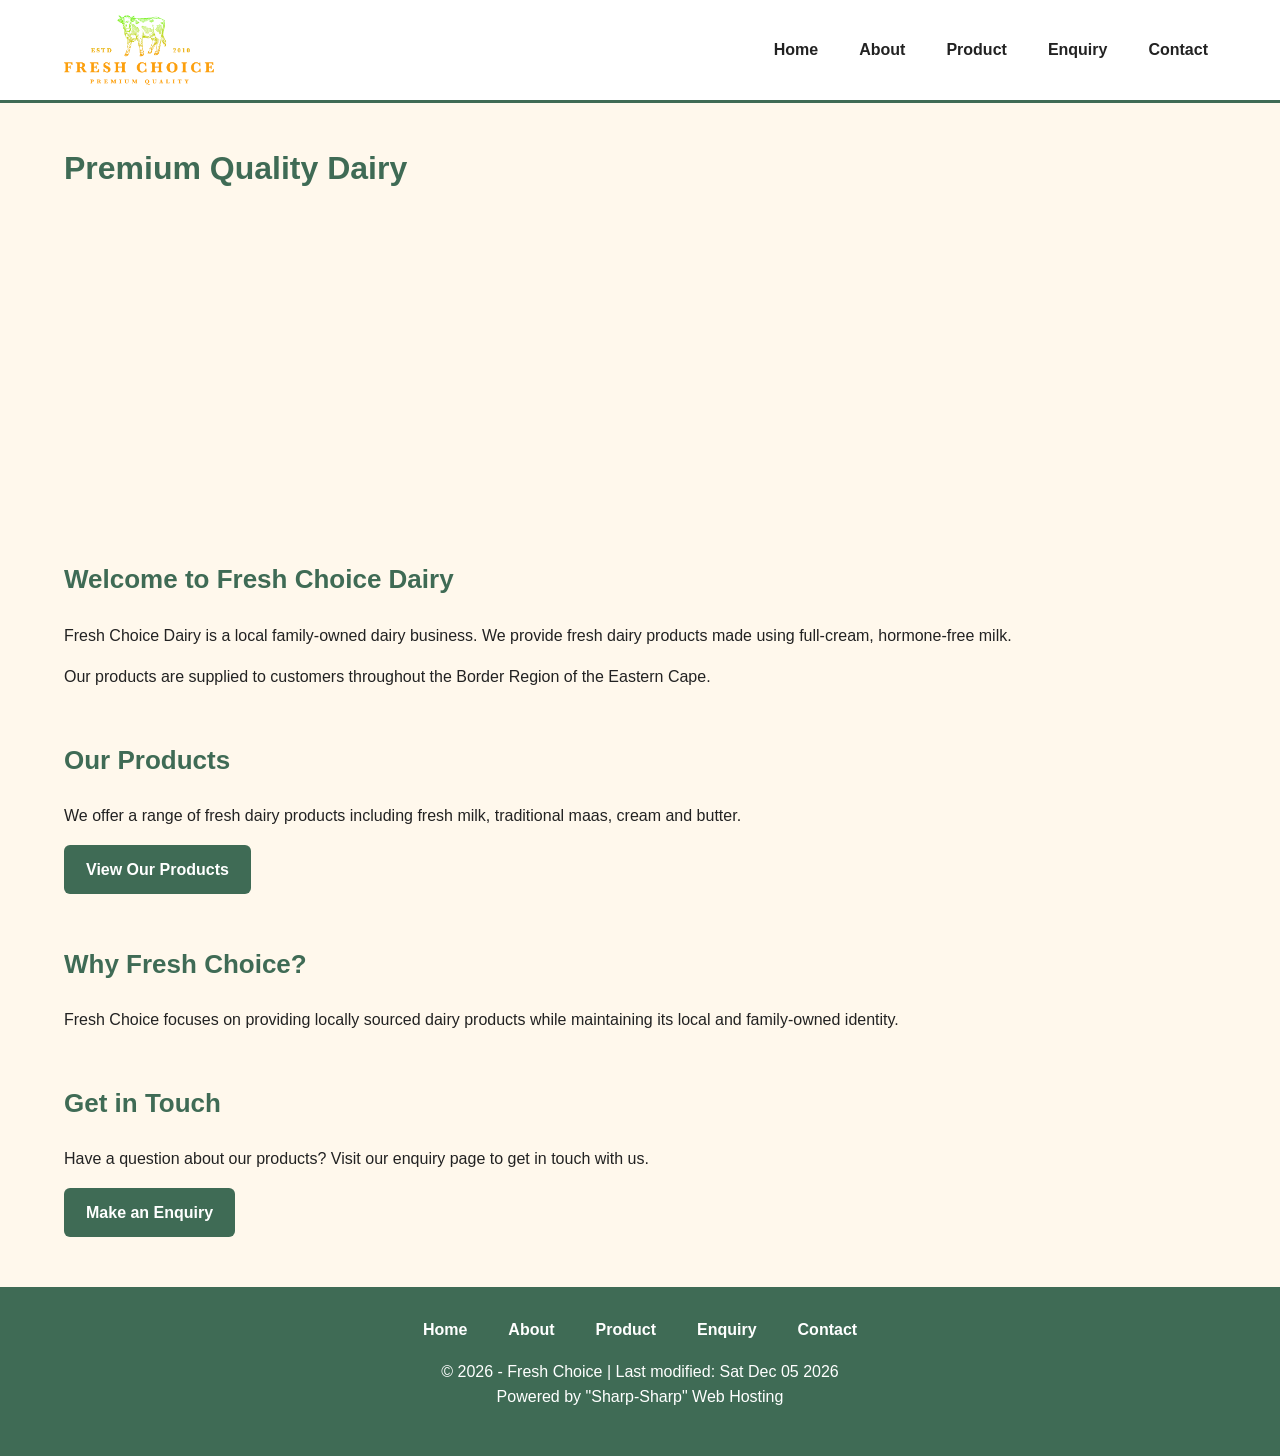
<file: index.html>
<!DOCTYPE html>
<html lang="en">
<head>
    <meta charset="UTF-8">
    <meta name="viewport" content="width=device-width, initial-scale=1.0">
    <meta name="description" content="Fresh Choice Dairy offers locally sourced milk, maas, cream and butter in the Eastern Cape.">
    <title>Home| Fresh Choice</title>
    <link rel="stylesheet" href="styles.css">
</head>
<body>
    <!--Header Section with navigation -->
    <header>
        <img src="_images/Fresh_Choice_Logo.png" alt="Fresh Choice Dairy logo">
        <nav>
            <ul>
                <li><a href="index.html">Home</a></li>
                <li><a href="about.html">About</a></li>
                <li><a href="product.html">Product</a></li>
                <li><a href="enquiry.html">Enquiry</a></li>
                <li><a href="contact.html">Contact</a></li>
            </ul>
        </nav>
    </header>
    <!-- Main content of the Home page-->
    <main>
        <h1>Premium Quality Dairy</h1>
        <iframe width="560" height="315" src="https://www.youtube.com/embed/GTSQFoEiBv8?si=_ux7Nec_iZueNSE7" title="YouTube video player" frameborder="0" allow="accelerometer; autoplay; clipboard-write; encrypted-media; gyroscope; picture-in-picture; web-share" referrerpolicy="strict-origin-when-cross-origin" allowfullscreen></iframe>

        <section>
            <h2>Welcome to Fresh Choice Dairy</h2>
            <p>
                Fresh Choice Dairy is a local family-owned dairy business.
                We provide fresh dairy products made using full-cream, hormone-free milk.
            </p>
            <p>
                Our products are supplied to customers throughout the Border Region of the Eastern Cape.
            </p>
        </section>

        <section>
            <h2>Our Products</h2>
            <p>
                We offer a range of fresh dairy products including fresh milk, traditional maas, cream and butter.
            </p>
            <a href="product.html" id="product-btn">View Our Products</a>
        </section>

        <section>
            <h2>Why Fresh Choice?</h2>
            <p>
                Fresh Choice focuses on providing locally sourced dairy products while maintaining its local and family-owned identity.
            </p>
        </section>

        <section>
            <h2>Get in Touch</h2>
            <p>
                Have a question about our products? Visit our enquiry page to get in touch with us.
            </p>
            <a href="enquiry.html" id="enquiry-btn">Make an Enquiry</a>
        </section>
    </main>
    <footer>      
        <nav>
            <ul>
                <li><a href="index.html">Home</a></li>
                <li><a href="about.html">About</a></li>
                <li><a href="product.html">Product</a></li>
                <li><a href="enquiry.html">Enquiry</a></li>
                <li><a href="contact.html">Contact</a></li>
            </ul>
        </nav>
        <p>
				<script>
					var theDate=new Date()
					document.write("&copy; " + theDate.getFullYear())
					document.write(" - Fresh Choice | Last modified: ")
					var theModifiedDate=new Date(document.lastModified)
					document.write(theModifiedDate.toDateString())
				</script>
				<br>Powered by "Sharp-Sharp" Web Hosting
		</p>
    </footer>
    
</body>
</html>
</file>
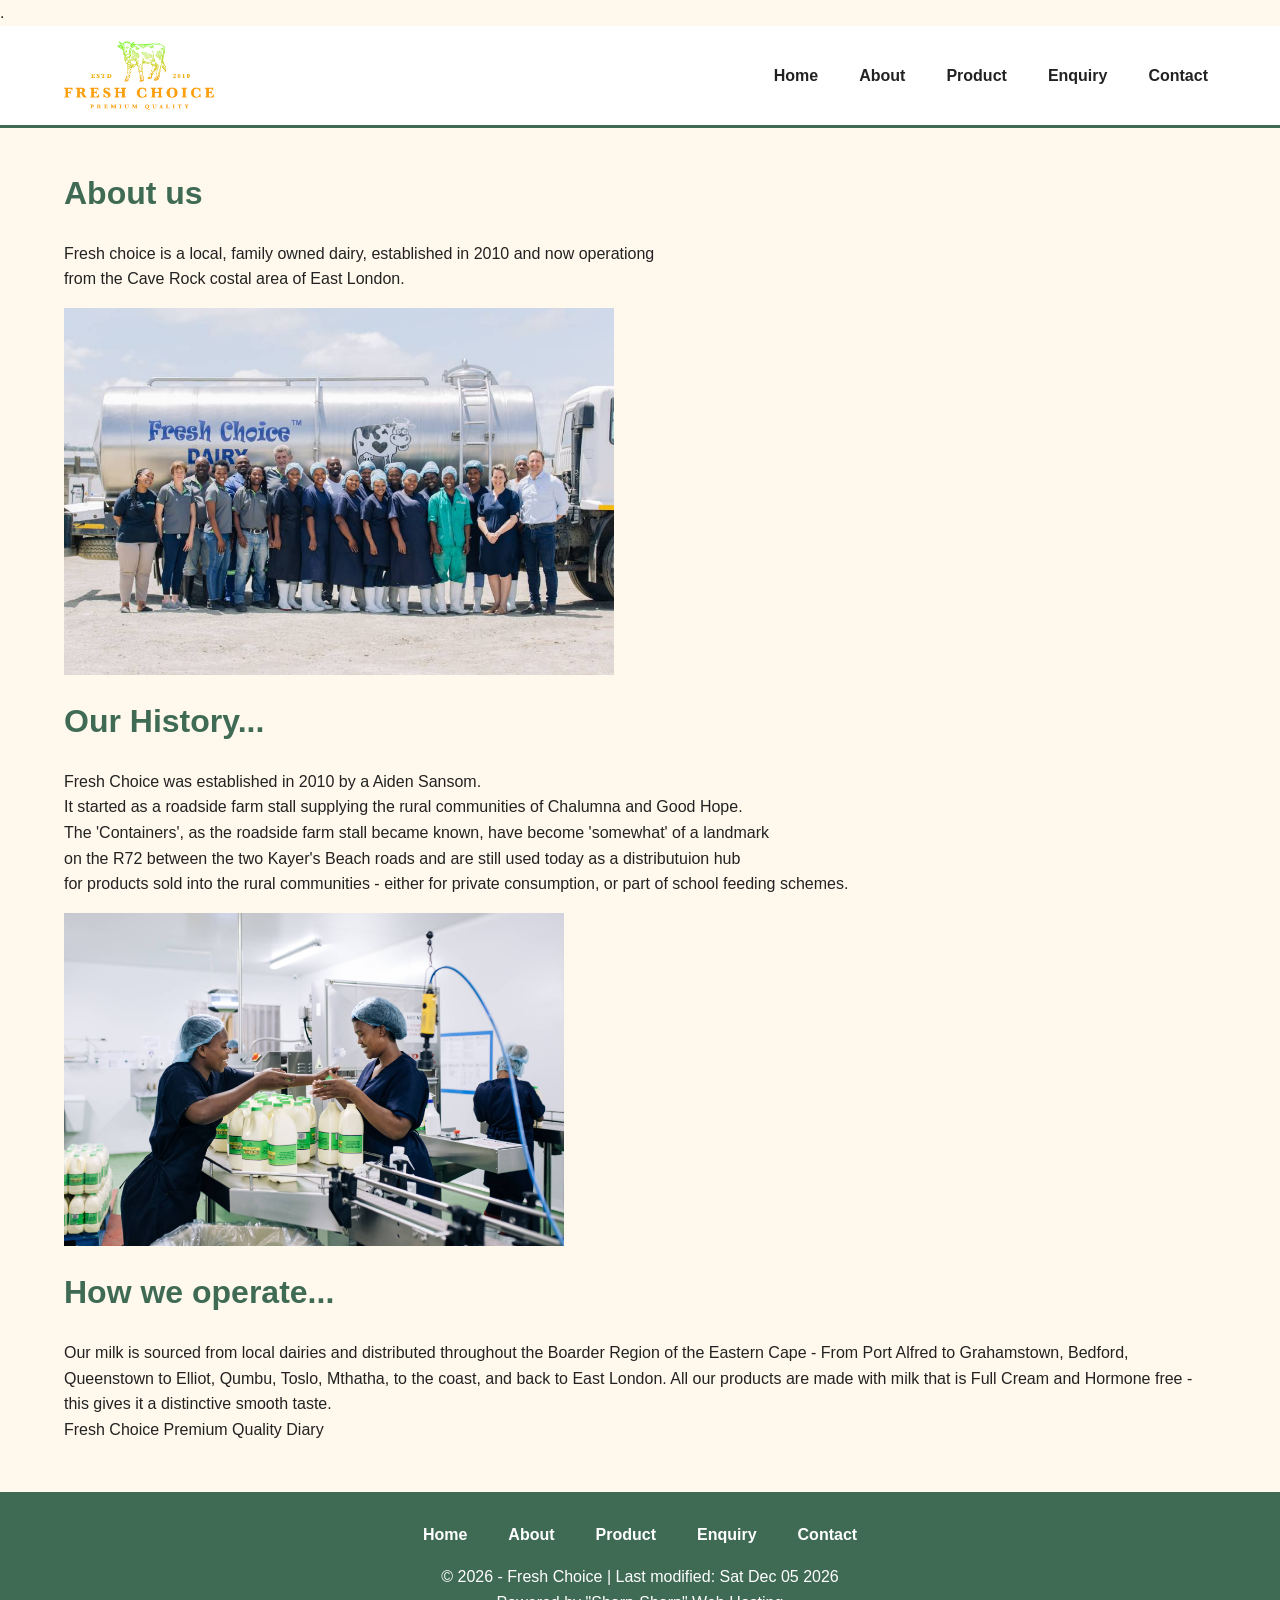
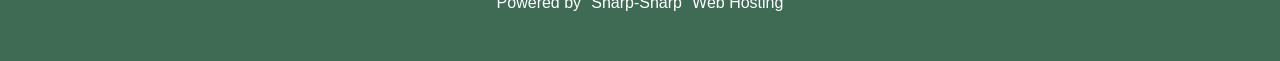
<file: about.html>
<!DOCTYPE html>
<html lang="en">
<head>
    <meta charset="UTF-8">
    <meta name="viewport" content="width=device-width, initial-scale=1.0">
    <meta name="description" content="Learn about Fresh Choice Dairy, a family-owned dairy business in the Eastern Cape.">
    <title>about| Fresh Choice</title>
    <link rel="stylesheet" href="styles.css">
</head>
<body>
    .<!--Header section with navigation-->
    <header>
        <img src="_images/Fresh_Choice_Logo.png" alt="Fresh Choice Dairy logo">
                <nav>
            <ul>
                <li><a href="index.html">Home</a></li>
                <li><a href="about.html">About</a></li>
                <li><a href="product.html">Product</a></li>
                <li><a href="enquiry.html">Enquiry</a></li>
                <li><a href="contact.html">Contact</a></li>
            </ul>
        </nav>
    </header>
    <!--Main content of the about page-->
    <main>
        <h1>About us</h1>
        <p>Fresh choice is a local, family owned dairy, established in 2010 and now operationg
        <br>from the Cave Rock costal area of East London.
        </p>
        <img src="_images/FreshChoiceTeam_113.jpg" alt="" width="550">
        <h1>Our History...</h1>
        <p>Fresh Choice was established in 2010 by a Aiden Sansom.
            <br>It started as a roadside farm stall supplying the rural communities of Chalumna and Good Hope. 
            <br>The 'Containers', as the roadside farm stall became known, have become 'somewhat' of a landmark
            <br>on the R72 between the two Kayer's Beach roads and are still used today as a distributuion hub
            <br>for products sold into the rural communities - either for private consumption, or part of school feeding schemes.
        </p>
        <img src="_images/FreshChoice9.jpg" alt="" width="500">
        <h1>How we operate...</h1>
        <p>Our milk is sourced from local dairies and distributed throughout the Boarder Region of the Eastern Cape - From Port Alfred to Grahamstown, Bedford, Queenstown to Elliot, Qumbu, Toslo, Mthatha, to the coast, and back to East London. All our products are made with milk that is Full Cream and Hormone free - this gives it a distinctive smooth taste.
            <br>Fresh Choice Premium Quality Diary
        </p>
    </main>
    <footer>
        <nav>
            <ul>
                <li><a href="index.html">Home</a></li>
                <li><a href="about.html">About</a></li>
                <li><a href="product.html">Product</a></li>
                <li><a href="enquiry.html">Enquiry</a></li>
                <li><a href="contact.html">Contact</a></li>
            </ul>
        </nav>
        <p>
				<script>
					var theDate=new Date()
					document.write("&copy; " + theDate.getFullYear())
					document.write(" - Fresh Choice | Last modified: ")
					var theModifiedDate=new Date(document.lastModified)
					document.write(theModifiedDate.toDateString())
				</script>
				<br>Powered by "Sharp-Sharp" Web Hosting
		</p>
    </footer>
    
</body>
</html>
</file>
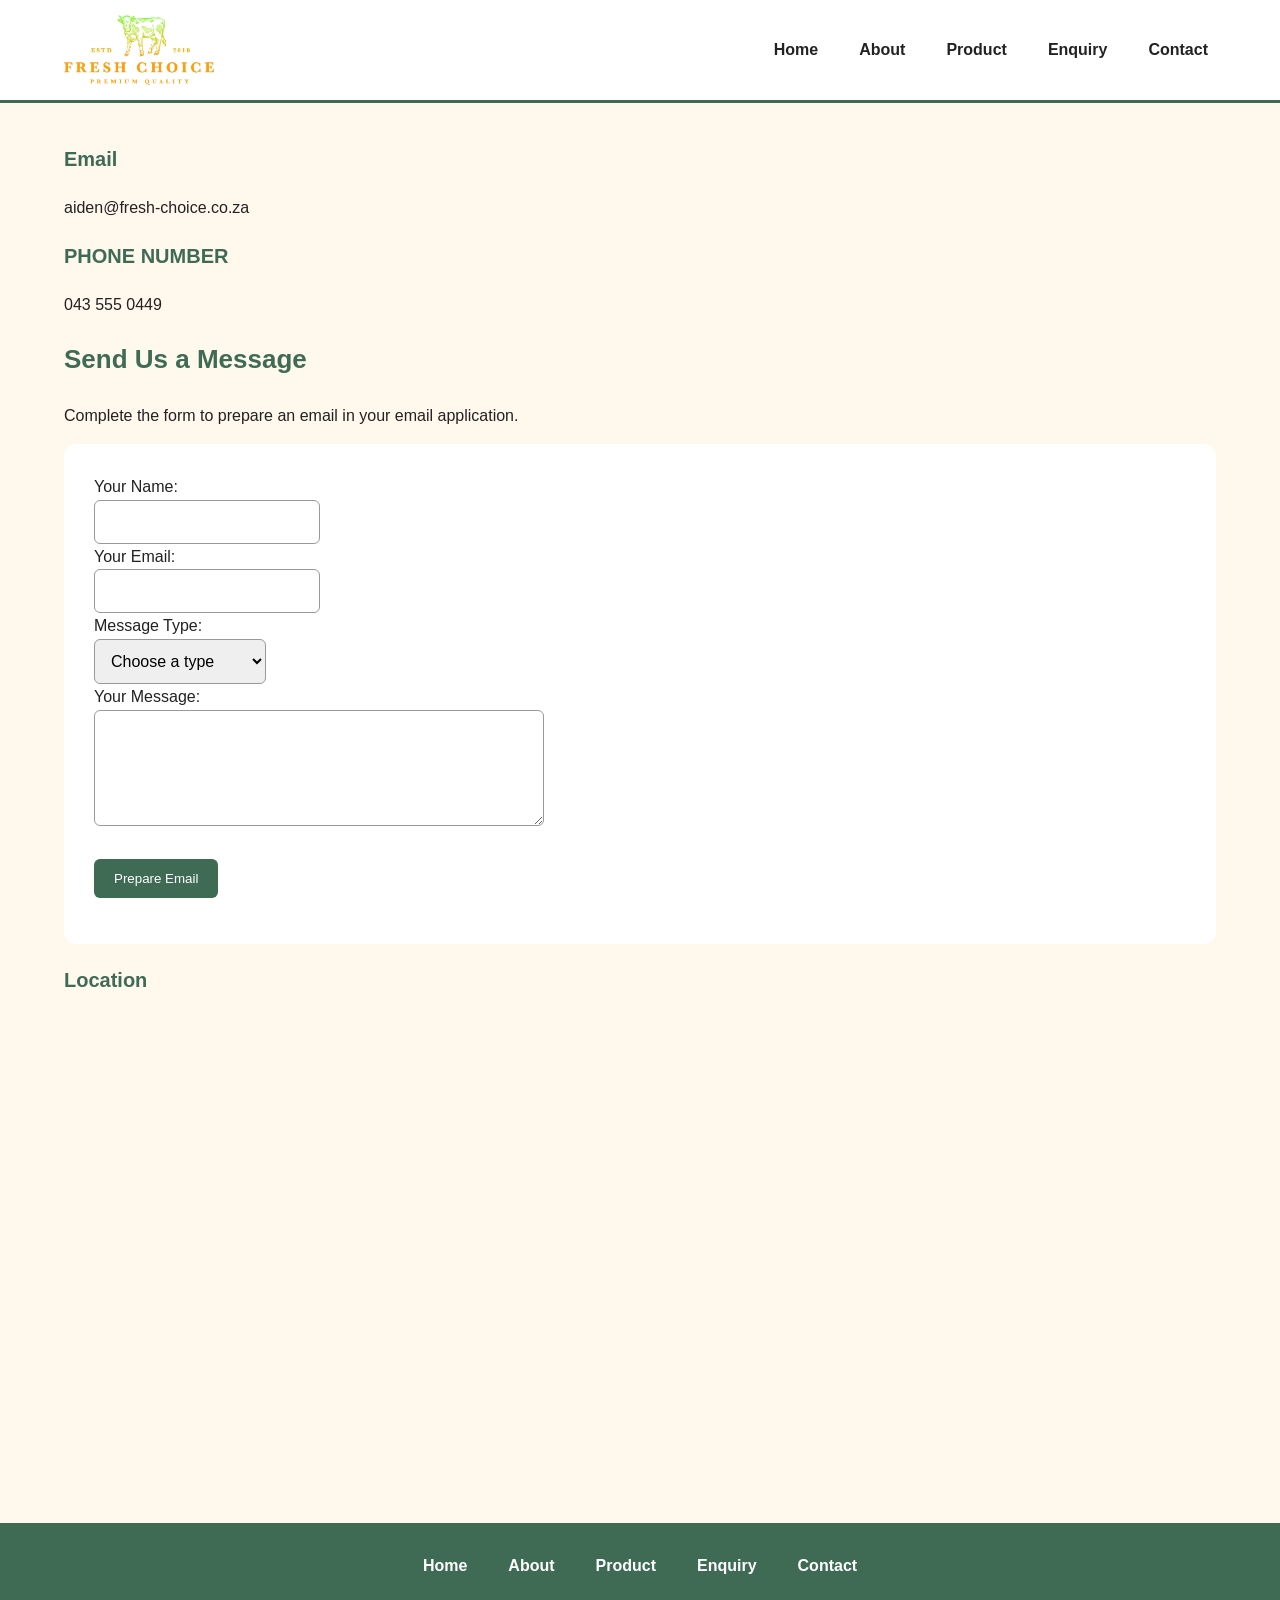
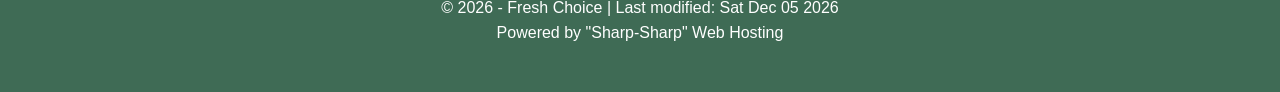
<file: contact.html>
<!DOCTYPE html>
<html lang="en">
<head>
    <meta charset="UTF-8">
    <meta name="viewport" content="width=device-width, initial-scale=1.0">
    <meta name="description" content="Contact Fresh Choice Dairy and find its location.">
    <title>contact| Fresh Choice</title>
    <link rel="stylesheet" href="styles.css">
</head>
<body>
    <!--Header section with navigation -->
    <header>
    <img src="_images/Fresh_Choice_Logo.png" alt="Fresh Choice Dairy logo">
    <nav>
            <ul>
                <li><a href="index.html">Home</a></li>
                <li><a href="about.html">About</a></li>
                <li><a href="product.html">Product</a></li>
                <li><a href="enquiry.html">Enquiry</a></li>
                <li><a href="contact.html">Contact</a></li>
            </ul>
        </nav>
</header>
    <!--Main contect for the Contact page-->
    <main>
        <h3>Email</h3>
        <p>aiden@fresh-choice.co.za</p>
        <h3>PHONE NUMBER</h3>
        <p>043 555 0449</p>
        <h2>Send Us a Message</h2>
        <p>Complete the form to prepare an email in your email application.</p>
        <form id="contact-form">
            <label for="contact-name">Your Name:</label><br>
            <input id="contact-name" type="text" required minlength="2"><br>
            <label for="contact-email">Your Email:</label><br>
            <input id="contact-email" type="email" required><br>
            <label for="contact-type">Message Type:</label><br>
            <select id="contact-type" required><option value="">Choose a type</option><option>General Question</option><option>Feedback</option><option>Other</option></select><br>
            <label for="contact-message">Your Message:</label><br>
            <textarea id="contact-message" rows="5" required minlength="10"></textarea><br><br>
            <button type="submit">Prepare Email</button>
            <p id="contact-answer" aria-live="polite"></p>
        </form>
        <h3>Location</h3>
        <iframe src="https://www.google.com/maps/embed?pb=!1m18!1m12!1m3!1d6687.474437426058!2d27.821875728051214!3d-33.06338445145028!2m3!1f0!2f0!3f0!3m2!1i1024!2i768!4f13.1!3m3!1m2!1s0x1e66e5ba5966a6db%3A0xc50abcc8635e1c79!2sCove%20Rock%20Country%20Estate!5e0!3m2!1sen!2sza!4v1788255633872!5m2!1sen!2sza" width="600" height="450" style="border:0;" allowfullscreen="" loading="lazy" referrerpolicy="strict-origin-when-cross-origin"></iframe>
    </main>
    <footer>
        <nav>
            <ul>
                <li><a href="index.html">Home</a></li>
                <li><a href="about.html">About</a></li>
                <li><a href="product.html">Product</a></li>
                <li><a href="enquiry.html">Enquiry</a></li>
                <li><a href="contact.html">Contact</a></li>
            </ul>
        </nav>
            <p>
				<script>
					var theDate=new Date()
					document.write("&copy; " + theDate.getFullYear())
					document.write(" - Fresh Choice | Last modified: ")
					var theModifiedDate=new Date(document.lastModified)
					document.write(theModifiedDate.toDateString())
				</script>
				<br>Powered by "Sharp-Sharp" Web Hosting
		</p>
    </footer>
    
    <script src="javascript/script.js"></script>
</body>
</html>
</file>
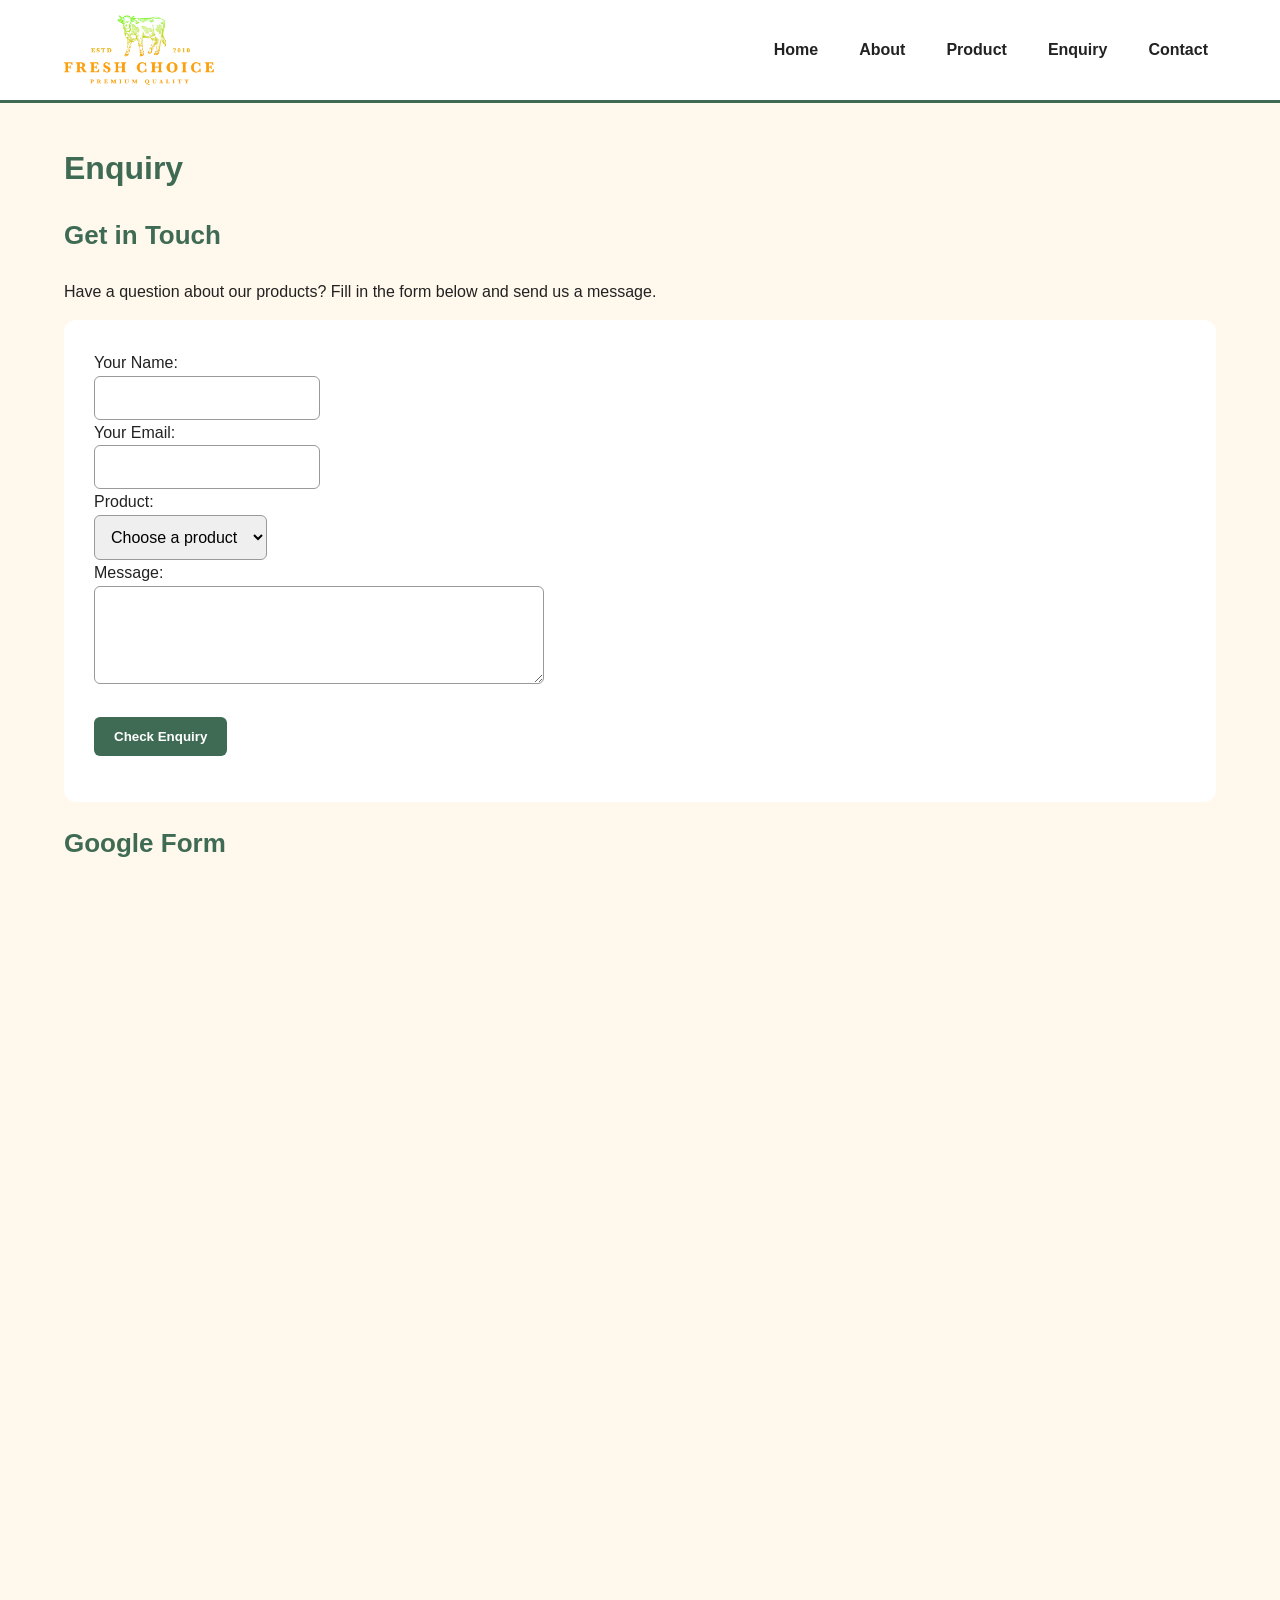
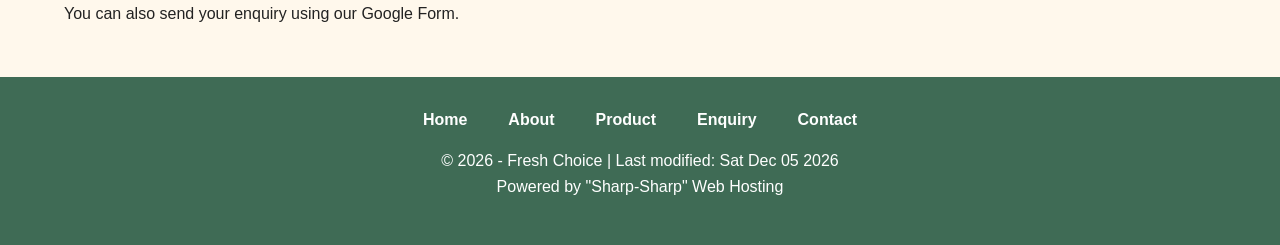
<file: enquiry.html>
<!DOCTYPE html>
<html lang="en">
<head>
    <meta charset="UTF-8">
    <meta name="viewport" content="width=device-width, initial-scale=1.0">
    <meta name="description" content="Ask Fresh Choice Dairy about its products and availability.">
    <title>account| Fresh Choice</title>
    <link rel="stylesheet" href="styles.css">
</head>
<body>
    <!--Header Section with the navigation-->
    <header>
        <img src="_images/Fresh_Choice_Logo.png" alt="Fresh Choice Dairy logo">
        <nav>
            <ul>
                <li><a href="index.html">Home</a></li>
                <li><a href="about.html">About</a></li>
                <li><a href="product.html">Product</a></li>
                <li><a href="enquiry.html">Enquiry</a></li>
                <li><a href="contact.html">Contact</a></li>
            </ul>
        </nav>
    </header>
    <!--Main content of the Enquiry Page-->
    <main>
        <h1>Enquiry</h1>
        <h2>Get in Touch</h2>
        <p>Have a question about our products? Fill in the form below and send us a message.</p>
        <!-- Enquiry form with basic JavaScript validation -->
        <form id="enquiry-form">
            <label for="fname">Your Name:</label><br>
            <input type="text" id="fname" name="fname" required minlength="2"><br>
            <label for="email">Your Email:</label><br>
            <input type="email" id="email" name="email" required><br>
            <label for="enquiry-product">Product:</label><br>
            <select id="enquiry-product" name="product" required>
                <option value="">Choose a product</option>
                <option>Milk</option><option>Maas</option><option>Fresh Cream</option><option>Butter</option>
            </select><br>
            <label for="message">Message:</label><br>
            <textarea id="message" name="message" rows="4" required minlength="10"></textarea><br><br>
            <button type="submit" id="send-message-btn">Check Enquiry</button>
            <p id="enquiry-answer" aria-live="polite"></p>
        </form>

        <section id="google-form">
            <h2>Google Form</h2> <iframe src="https://docs.google.com/forms/d/e/1FAIpQLSdu9XUAqwx9dStb0GPuFoX36IW0e0Lfz4rduBMBUHVgJcf71g/viewform?embedded=true" width="640" height="691" frameborder="0" marginheight="0" marginwidth="0">Loading…</iframe>
            <p>You can also send your enquiry using our Google Form.</p>
           
        </section>
    </main>
    <footer>
        <nav>
            <ul>
                <li><a href="index.html">Home</a></li>
                <li><a href="about.html">About</a></li>
                <li><a href="product.html">Product</a></li>
                <li><a href="enquiry.html">Enquiry</a></li>
                <li><a href="contact.html">Contact</a></li>
            </ul>
        </nav>
        <p>
			<script>
				var theDate=new Date()
				document.write("&copy; " + theDate.getFullYear())
				document.write(" - Fresh Choice | Last modified: ")
				var theModifiedDate=new Date(document.lastModified)
				document.write(theModifiedDate.toDateString())
				</script>
				<br>Powered by "Sharp-Sharp" Web Hosting
		</p>
    </footer>
    
    <script src="javascript/script.js"></script>
</body>
</html>
</file>
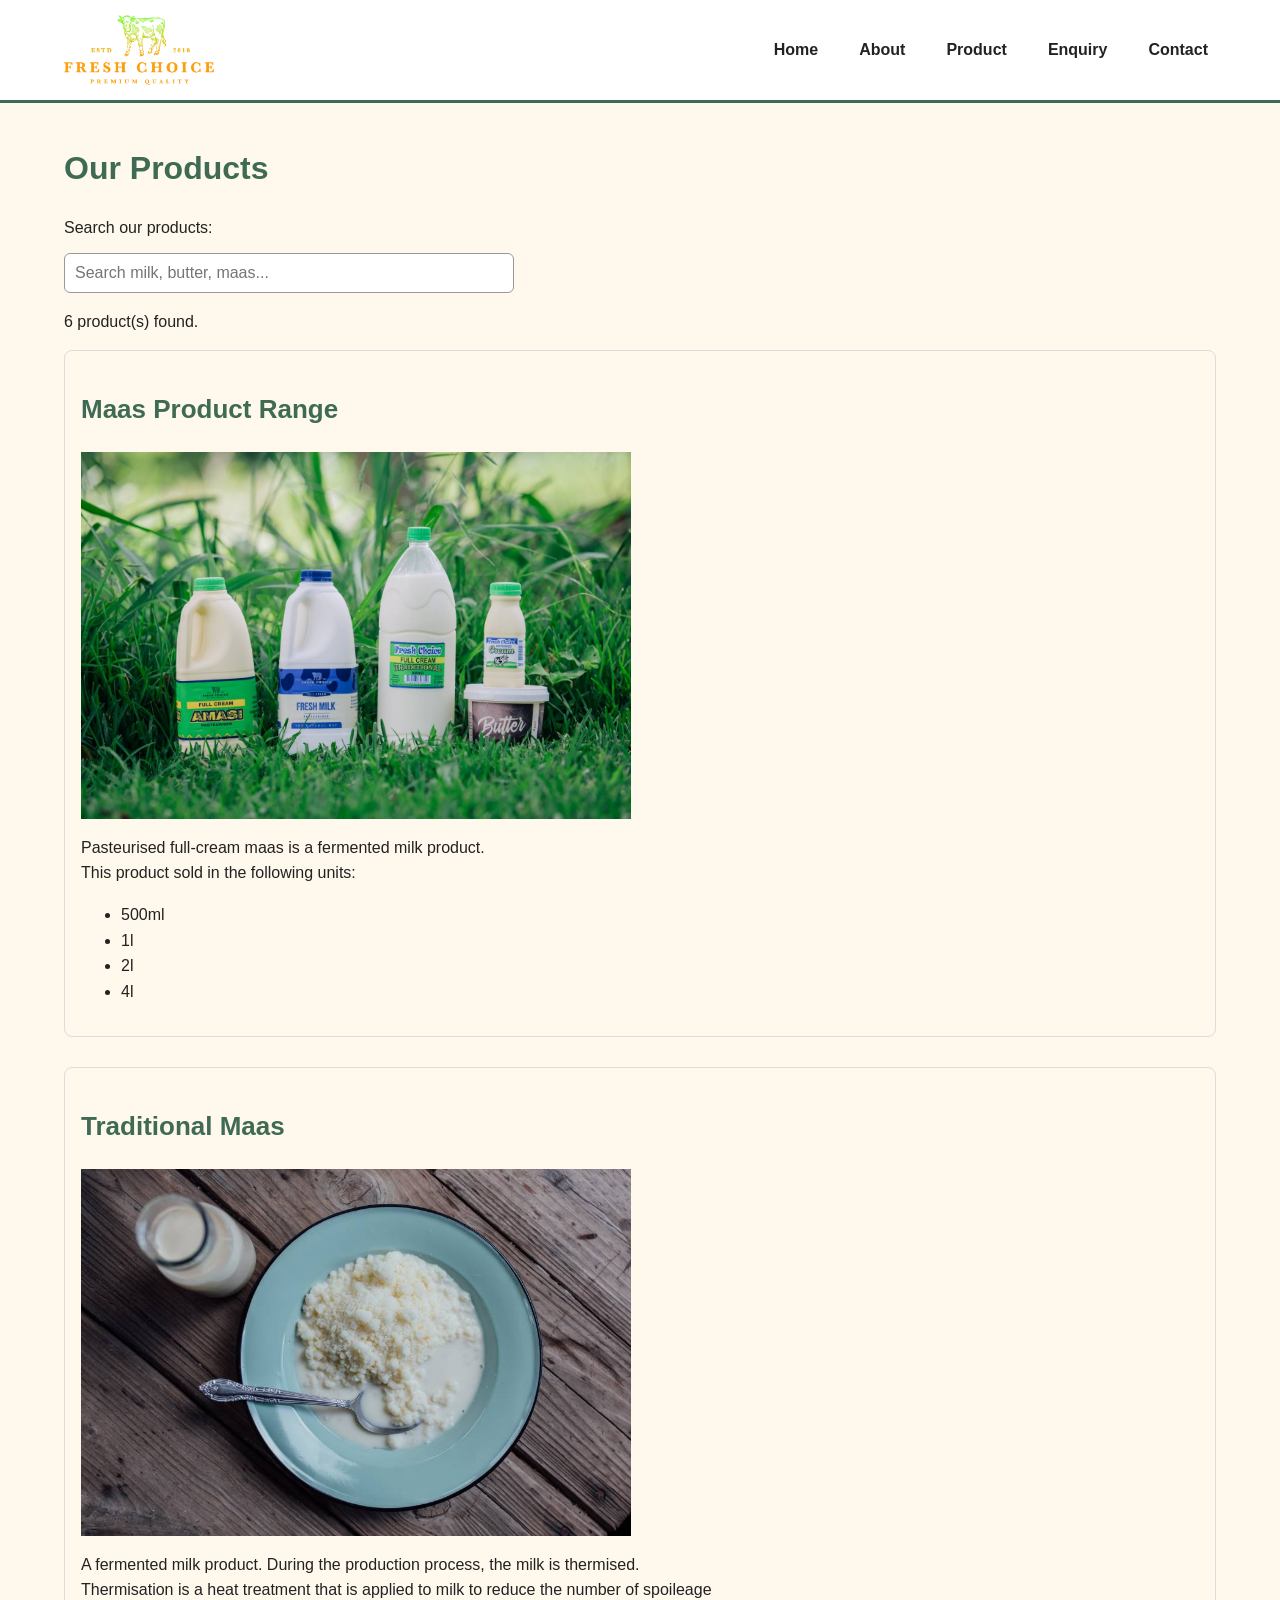
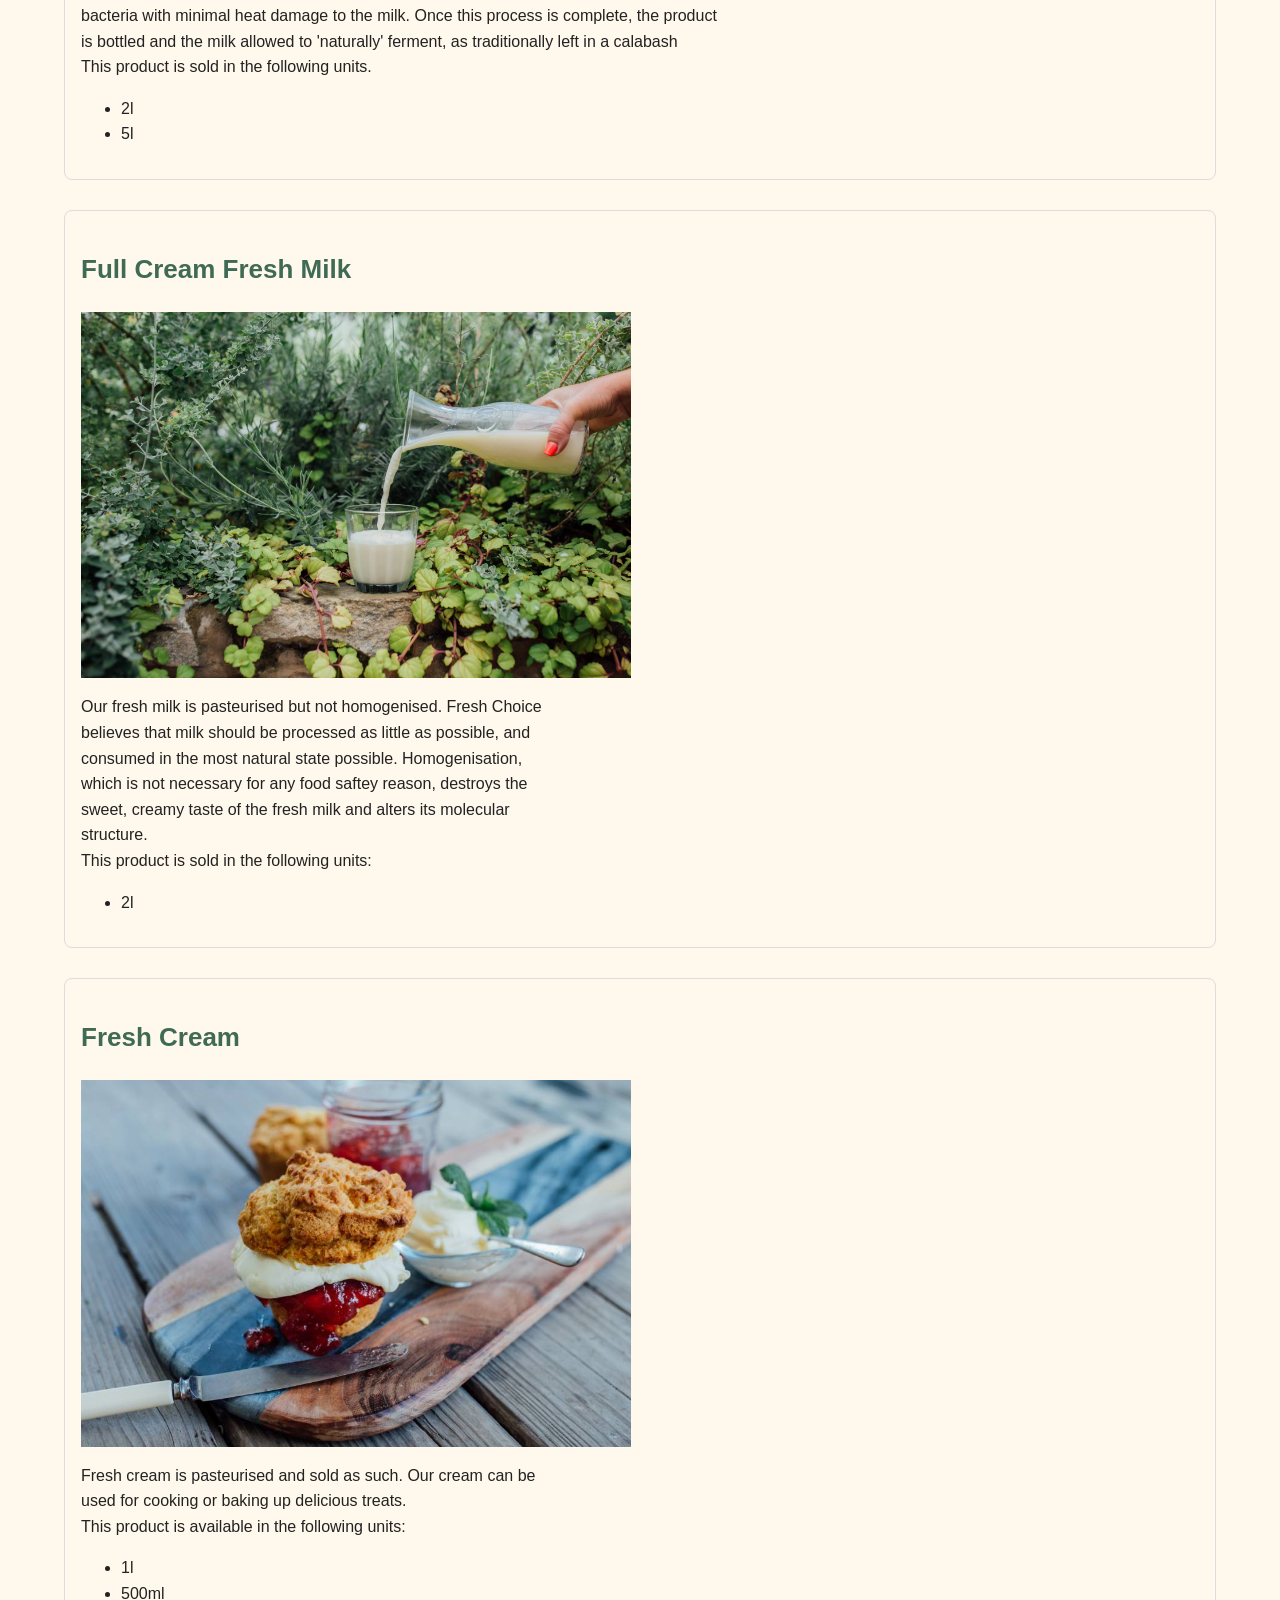
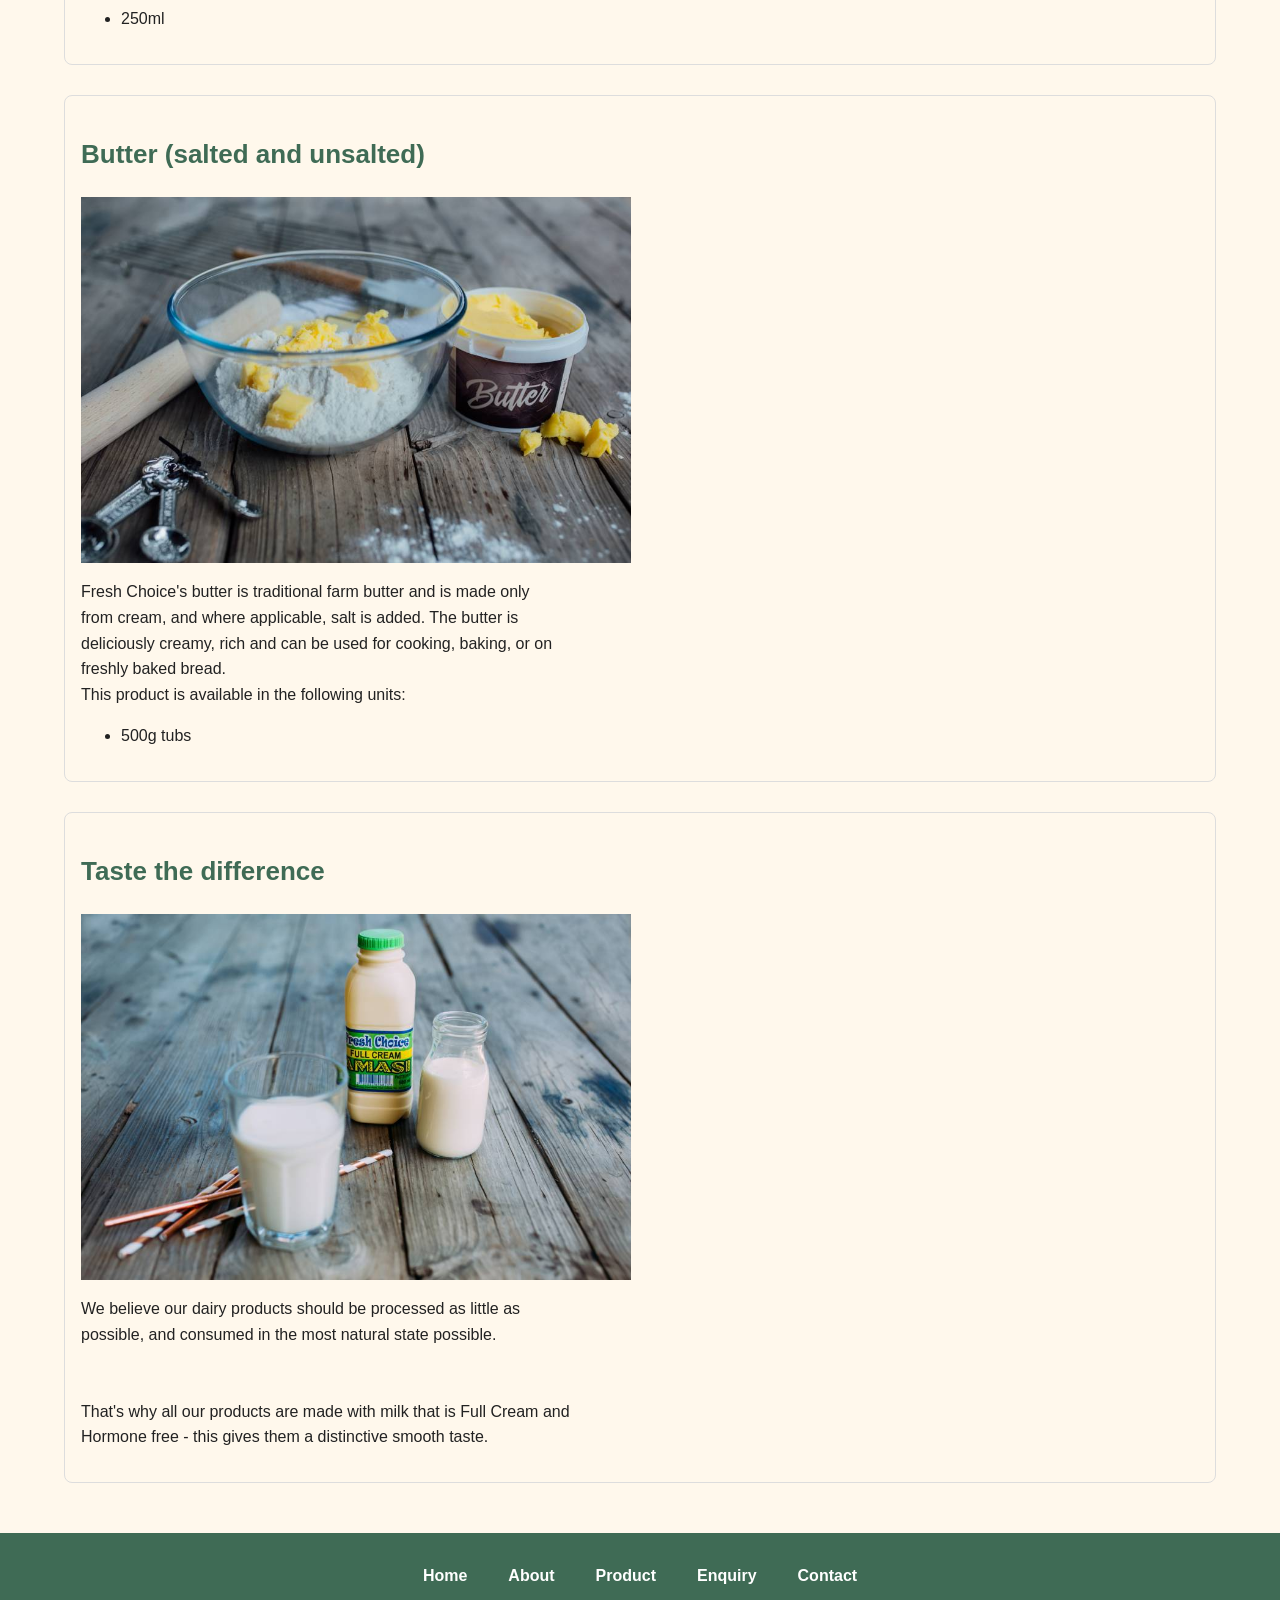
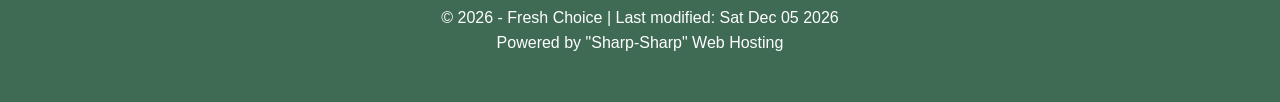
<file: product.html>
<!DOCTYPE html>
<html lang="en">
<head>
    <meta charset="UTF-8">
    <meta name="viewport" content="width=device-width, initial-scale=1.0">
    <meta name="description" content="Browse Fresh Choice Dairy milk, maas, cream and butter.">
    <title>shop| Fresh Choice</title>
    <link rel="stylesheet" href="styles.css">
    <link rel="stylesheet" href="lightbox/lightbox.css">
</head>
<body>
    <!--Header Section with Navigation-->
    <header>
        <img src="_images/Fresh_Choice_Logo.png" alt="Fresh Choice Dairy logo">
        <nav>
            <ul>
                <li><a href="index.html">Home</a></li>
                <li><a href="about.html">About</a></li>
                <li><a href="product.html">Product</a></li>
                <li><a href="enquiry.html">Enquiry</a></li>
                <li><a href="contact.html">Contact</a></li>
            </ul>
        </nav>
    </header>
    <!--Main content of the Product page-->
    <main>
<h1>Our Products</h1>
<label for="product-search">Search our products:</label>
<input type="search" id="product-search" placeholder="Search milk, butter, maas...">
<p id="search-results" aria-live="polite"></p>
<div id="product-list">
<section class="product-card" data-name="Maas product range">
<h2>Maas Product Range</h2>
        <img src="_images/FreshChoiceProductRange.jpg" alt="Maas product range" class="gallery-image" tabindex="0" width="550">
        <p>Pasteurised full-cream maas is a fermented milk product.<br>This product sold in the following units:</p>
        <ul>
            <li>500ml</li>
            <li>1l</li>
            <li>2l</li>
            <li>4l</li>
        </ul>
        
</section>
<section class="product-card" data-name="Traditional Maas">
<h2>Traditional Maas</h2>
        <img src="_images/FreshChoiceTraditionalMaas.jpg" alt="Traditional Maas" class="gallery-image" tabindex="0" width="550">
        <p>A fermented milk product. During the production process, the milk is thermised. <br>Thermisation is a heat treatment that is applied to milk to reduce the number of spoileage
        <br>bacteria with minimal heat damage to the milk. Once this process is complete, the product
    <br>is bottled and the milk allowed to 'naturally' ferment, as traditionally left in a calabash
    <br>This product is sold in the following units.</p>
    <ul>
        <li>2l</li>
        <li>5l</li>
    </ul>
      
</section>
<section class="product-card" data-name="Full Cream Fresh Milk">
<h2>Full Cream Fresh Milk</h2>
    <img src="_images/FreshChoicemilkgarden1.jpg" alt="Full Cream Fresh Milk" class="gallery-image" tabindex="0" width="550">
    <p>Our fresh milk is pasteurised but not homogenised. Fresh Choice 
        <br>believes that milk should be processed as little as possible, and 
        <br>consumed in the most natural state possible. Homogenisation,
        <br>which is not necessary for any food saftey reason, destroys the 
        <br>sweet, creamy taste of the fresh milk and alters its molecular
        <br>structure.
        <br>This product is sold in the following units:
        <ul>
            <li>2l</li>
        </ul>
    </p>
    
</section>
<section class="product-card" data-name="Fresh Cream">
<h2>Fresh Cream</h2>
    <img src="_images/FreshChoiceCream-1.jpg" alt="Fresh Cream" class="gallery-image" tabindex="0" width="550">
    <p>Fresh cream is pasteurised and sold as such. Our cream can be
    <br>used for cooking or baking up delicious treats.
    <br>This product is available in the following units:
    <ul>
        <li>1l</li>
        <li>500ml</li>
        <li>250ml</li>
    </ul>
    </p>
    
</section>
<section class="product-card" data-name="Butter">
<h2>Butter (salted and unsalted)</h2>
    <img src="_images/FreshChoiceButter.jpg" alt="Butter" class="gallery-image" tabindex="0" width="550">
    <p>Fresh Choice's butter is traditional farm butter and is made only
     <br>from cream, and where applicable, salt is added.  The butter is
     <br>deliciously creamy, rich and can be used for cooking, baking, or on
     <br>freshly baked bread.
     <br>This product is available in the following units: 
     <ul>
        <li>500g tubs</li>
     </ul>  
    </p>
    
</section>
<section class="product-card" data-name="Taste the difference">
<h2>Taste the difference</h2>
    <img src="_images/FreshChoiceMaas.jpg" alt="Taste the difference" class="gallery-image" tabindex="0" width="550">
    <p>We believe our dairy products should be processed as little as
        <br>possible, and consumed in the most natural state possible.
        <br><br>
        <br>That's why all our products are made with milk that is Full Cream and
        <br>Hormone free - this gives them a distinctive smooth taste.
        
</section>
</div>
<div id="lightbox" role="dialog" aria-label="Enlarged product image" aria-modal="true" hidden>
<button type="button" id="lightbox-close" aria-label="Close image">&times;</button>
<img id="lightbox-image" alt="">
<p id="lightbox-caption"></p>
</div>
    </main>
    <footer>
        <nav>
            <ul>
                <li><a href="index.html">Home</a></li>
                <li><a href="about.html">About</a></li>
                <li><a href="product.html">Product</a></li>
                <li><a href="enquiry.html">Enquiry</a></li>
                <li><a href="contact.html">Contact</a></li>
            </ul>
        </nav>
                		<p>
				<script>
					var theDate=new Date()
					document.write("&copy; " + theDate.getFullYear())
					document.write(" - Fresh Choice | Last modified: ")
					var theModifiedDate=new Date(document.lastModified)
					document.write(theModifiedDate.toDateString())
				</script>
				<br>Powered by "Sharp-Sharp" Web Hosting
		</p>
    </footer>
    
    <script src="javascript/script.js"></script>
    <script src="lightbox/lightbox.js"></script>
</body>
</html>
</file>
<file: styles.css>
/* Fresh Choice Dairy website styles */
:root {
    --farm-green: #3F6B55;
    --cream: #FFF8EC;
    --soft-peach: #E7B89A;
    --white: #FFFFFF;
    --charcoal: #222222;
}

* {
    box-sizing: border-box;
}

body {
    margin: 0;
    font-family: Arial, Helvetica, sans-serif;
    font-size: 16px;
    line-height: 1.6;
    color: var(--charcoal);
    background-color: var(--cream);
}

main {
    width: 90%;
    max-width: 1200px;
    margin: 40px auto;
}

section {
    margin-bottom: 50px;
}

h1 {
    font-family:  Arial, Helvetica, sans-serif;
    font-size: 32px;
    color: var(--farm-green);
}

h2 {
    font-family: Arial, Helvetica, sans-serif;
    font-size: 26px;
    color: var(--farm-green);
}

h3 {
    font-size: 20px;
    color: var(--farm-green);
}

p {
    font-size: 16px;
}

img {
    max-width: 100%;
    height: auto;
    display: block;
}

header {
    background-color: var(--white);
    border-bottom: 3px solid var(--farm-green);
    display: flex;
    justify-content: space-between;
    align-items: center;
    padding: 15px 5%;
}

header img {
    width: 150px;
    height: auto;
}

nav ul {
    list-style: none;
    display: flex;
    align-items: center;
    gap: 25px;
    margin: 0;
    padding: 0;
}

nav a {
    color: var(--charcoal);
    text-decoration: none;
    font-weight: bold;
    padding: 8px;
}

nav a:hover {
    color: var(--farm-green);
}

nav a:focus {
    color: var(--farm-green);
}

#product-btn,
#enquiry-btn,
#send-message-btn {
    display: inline-block;
    padding: 12px 22px;
    background-color: var(--farm-green);
    color: var(--white);
    border-radius: 6px;
    font-weight: bold;
    text-decoration: none;
}

#product-btn:hover,
#enquiry-btn:hover,
#send-message-btn:hover {
    background-color: #294c3a;
}

form {
    background-color: var(--white);
    padding: 30px;
    border-radius: 12px;
}

input,
textarea,
select {
    padding: 12px;
    border: 1px solid #999999;
    border-radius: 6px;
    font-family: Arial, Helvetica, sans-serif;
    font-size: 16px;
    max-width: 100%;
}

input:focus,
textarea:focus,
select:focus {
    outline: 2px solid var(--farm-green);
    border-color: var(--farm-green);
}

input[type="submit"] {
    background-color: var(--farm-green);
    color: var(--white);
    border: none;
    font-weight: bold;
    cursor: pointer;
}

input[type="submit"]:hover {
    background-color: #294c3a;
}

iframe {
    max-width: 100%;
}

#map-section iframe,
main > iframe {
    width: 100%;
    max-width: 700px;
    border: none;
    border-radius: 12px;
}

footer {
    background-color: var(--farm-green);
    color: var(--white);
    padding: 30px 5%;
    text-align: center;
    margin-top: 50px;
}

footer nav ul {
    justify-content: center;
    flex-wrap: wrap;
}

footer nav a {
    color: var(--white);
}

footer nav a:hover {
    color: var(--cream);
}

/* Tablet */
@media only screen and (min-width: 601px) and (max-width: 992px) {
    header {
        flex-direction: column;
        padding: 20px;
    }

    header img {
        width: 140px;
        margin-bottom: 15px;
    }

    nav ul {
        flex-wrap: wrap;
        justify-content: center;
        gap: 15px;
    }

    main {
        width: 90%;
        margin: 30px auto;
    }

    h1 {
        font-size: 30px;
    }

    h2 {
        font-size: 24px;
    }

    h3 {
        font-size: 19px;
    }

    #map-section iframe,
    main > iframe {
        width: 100%;
    }
}

/* Mobile */
@media (max-width: 600px) {
    header {
        flex-direction: column;
        padding: 15px;
    }

    header img {
        width: 120px;
        margin-bottom: 15px;
    }

    nav ul {
        flex-direction: column;
        gap: 5px;
    }

    nav li {
        text-align: center;
    }

    nav a {
        display: block;
        padding: 10px;
    }

    main {
        width: 92%;
        margin: 25px auto;
    }

    h1 {
        font-size: 25px;
    }

    h2 {
        font-size: 22px;
    }

    h3 {
        font-size: 18px;
    }

    body,
    p {
        font-size: 15px;
    }

    footer nav ul {
        flex-direction: column;
    }
}
/* Part 3: Product search and forms */
#product-search { display: block; width: 100%; max-width: 450px; margin: 12px 0; padding: 10px; }
.product-card { margin-bottom: 30px; padding: 16px; border: 1px solid #dddddd; border-radius: 8px; }
.product-card img { max-width: 100%; height: auto; }
#enquiry-form textarea, #contact-form textarea, #contact-form input, #contact-form select { max-width: 100%; box-sizing: border-box; }
#enquiry-form textarea { width: 100%; max-width: 450px; }
#contact-form textarea { width: 100%; max-width: 450px; }
#contact-form button, #enquiry-form button { background: #3F6B55; color: white; border: 0; border-radius: 6px; padding: 12px 20px; cursor: pointer; }
#contact-form button:hover, #enquiry-form button:hover { background: #294c3a; }
main iframe { max-width: 100%; }
</file>
